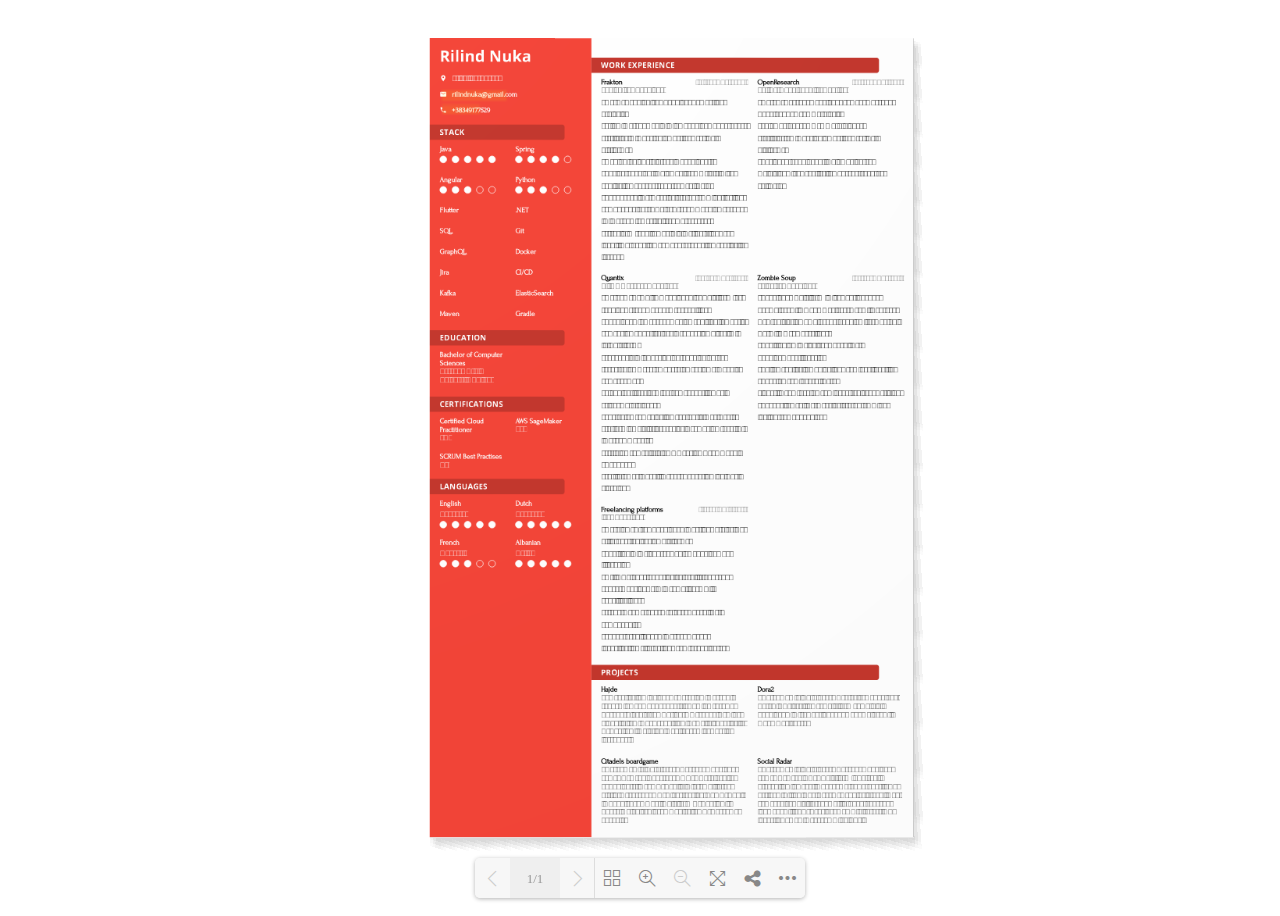
<file: cv.html>
<!DOCTYPE html>
<html lang="en">
<head>
  <meta charset="utf-8">
  <title>Rilind Nuka CV</title>
  <meta name="viewport" content="width=device-width, user-scalable=no, minimum-scale=1.0, maximum-scale=1.0">


  <!-- Flipbook StyleSheet -->
  <link href="dflip/css/dflip.min.css" rel="stylesheet" type="text/css">

  <!-- Icons Stylesheet -->
  <link href="dflip/css/themify-icons.min.css" rel="stylesheet" type="text/css">

</head>
<body>
  <div class="_df_book"
  source="assets/cv.pdf"
  id="df_manual_book">
</div>




<!-- jQuery  -->
<script src="dflip/js/libs/jquery.min.js" type="text/javascript"></script>
<!-- Flipbook main Js file -->
<script src="dflip/js/dflip.min.js" type="text/javascript"></script>

</body>
</html>
</file>
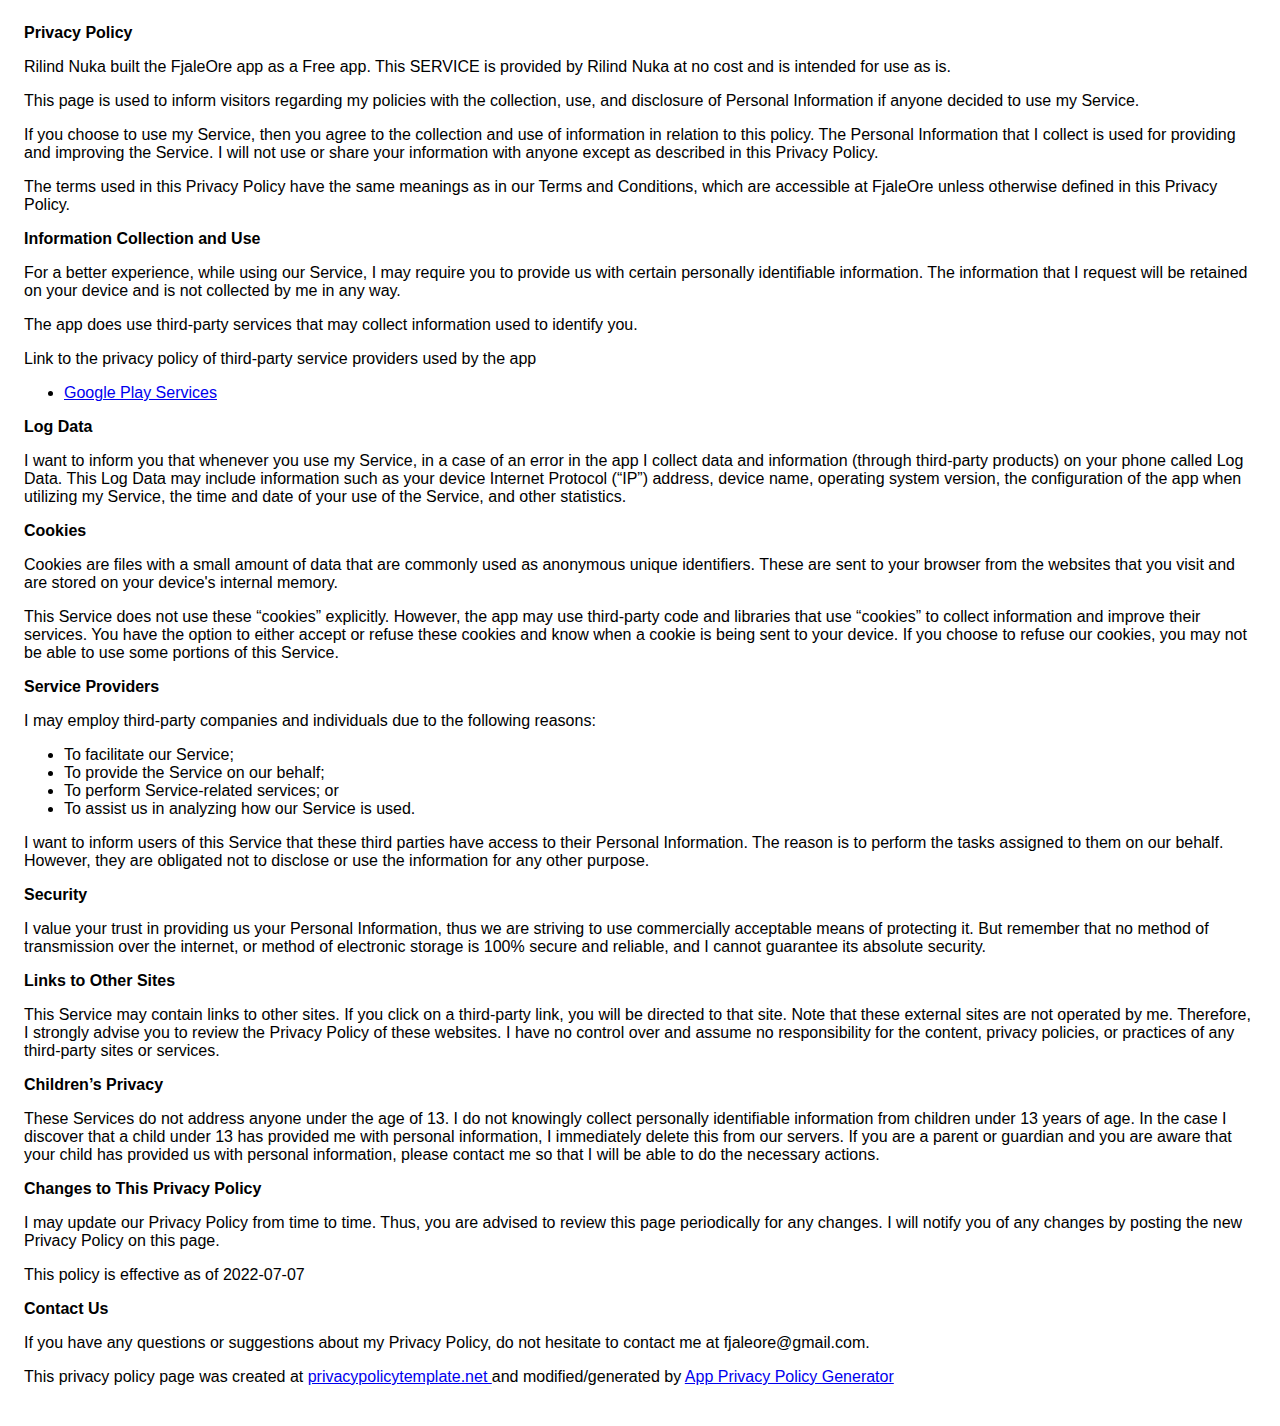
<file: fjaleore.html>
<!DOCTYPE html>
    <html>
    <head>
      <meta charset='utf-8'>
      <meta name='viewport' content='width=device-width'>
      <title>Privacy Policy</title>
      <style> body { font-family: 'Helvetica Neue', Helvetica, Arial, sans-serif; padding:1em; } </style>
    </head>
    <body>
    <strong>Privacy Policy</strong> <p>
                  Rilind Nuka built the FjaleOre app as
                  a Free app. This SERVICE is provided by
                  Rilind Nuka at no cost and is intended for use as
                  is.
                </p> <p>
                  This page is used to inform visitors regarding my
                  policies with the collection, use, and disclosure of Personal
                  Information if anyone decided to use my Service.
                </p> <p>
                  If you choose to use my Service, then you agree to
                  the collection and use of information in relation to this
                  policy. The Personal Information that I collect is
                  used for providing and improving the Service. I will not use or share your information with
                  anyone except as described in this Privacy Policy.
                </p> <p>
                  The terms used in this Privacy Policy have the same meanings
                  as in our Terms and Conditions, which are accessible at
                  FjaleOre unless otherwise defined in this Privacy Policy.
                </p> <p><strong>Information Collection and Use</strong></p> <p>
                  For a better experience, while using our Service, I
                  may require you to provide us with certain personally
                  identifiable information. The information that
                  I request will be retained on your device and is not collected by me in any way.
                </p> <div><p>
                    The app does use third-party services that may collect
                    information used to identify you.
                  </p> <p>
                    Link to the privacy policy of third-party service providers used
                    by the app
                  </p> <ul><li><a href="https://www.google.com/policies/privacy/" target="_blank" rel="noopener noreferrer">Google Play Services</a></li><!----><!----><!----><!----><!----><!----><!----><!----><!----><!----><!----><!----><!----><!----><!----><!----><!----><!----><!----><!----><!----><!----><!----><!----><!----><!----><!----></ul></div> <p><strong>Log Data</strong></p> <p>
                  I want to inform you that whenever you
                  use my Service, in a case of an error in the app
                  I collect data and information (through third-party
                  products) on your phone called Log Data. This Log Data may
                  include information such as your device Internet Protocol
                  (“IP”) address, device name, operating system version, the
                  configuration of the app when utilizing my Service,
                  the time and date of your use of the Service, and other
                  statistics.
                </p> <p><strong>Cookies</strong></p> <p>
                  Cookies are files with a small amount of data that are
                  commonly used as anonymous unique identifiers. These are sent
                  to your browser from the websites that you visit and are
                  stored on your device's internal memory.
                </p> <p>
                  This Service does not use these “cookies” explicitly. However,
                  the app may use third-party code and libraries that use
                  “cookies” to collect information and improve their services.
                  You have the option to either accept or refuse these cookies
                  and know when a cookie is being sent to your device. If you
                  choose to refuse our cookies, you may not be able to use some
                  portions of this Service.
                </p> <p><strong>Service Providers</strong></p> <p>
                  I may employ third-party companies and
                  individuals due to the following reasons:
                </p> <ul><li>To facilitate our Service;</li> <li>To provide the Service on our behalf;</li> <li>To perform Service-related services; or</li> <li>To assist us in analyzing how our Service is used.</li></ul> <p>
                  I want to inform users of this Service
                  that these third parties have access to their Personal
                  Information. The reason is to perform the tasks assigned to
                  them on our behalf. However, they are obligated not to
                  disclose or use the information for any other purpose.
                </p> <p><strong>Security</strong></p> <p>
                  I value your trust in providing us your
                  Personal Information, thus we are striving to use commercially
                  acceptable means of protecting it. But remember that no method
                  of transmission over the internet, or method of electronic
                  storage is 100% secure and reliable, and I cannot
                  guarantee its absolute security.
                </p> <p><strong>Links to Other Sites</strong></p> <p>
                  This Service may contain links to other sites. If you click on
                  a third-party link, you will be directed to that site. Note
                  that these external sites are not operated by me.
                  Therefore, I strongly advise you to review the
                  Privacy Policy of these websites. I have
                  no control over and assume no responsibility for the content,
                  privacy policies, or practices of any third-party sites or
                  services.
                </p> <p><strong>Children’s Privacy</strong></p> <div><p>
                    These Services do not address anyone under the age of 13.
                    I do not knowingly collect personally
                    identifiable information from children under 13 years of age. In the case
                    I discover that a child under 13 has provided
                    me with personal information, I immediately
                    delete this from our servers. If you are a parent or guardian
                    and you are aware that your child has provided us with
                    personal information, please contact me so that
                    I will be able to do the necessary actions.
                  </p></div> <!----> <p><strong>Changes to This Privacy Policy</strong></p> <p>
                  I may update our Privacy Policy from
                  time to time. Thus, you are advised to review this page
                  periodically for any changes. I will
                  notify you of any changes by posting the new Privacy Policy on
                  this page.
                </p> <p>This policy is effective as of 2022-07-07</p> <p><strong>Contact Us</strong></p> <p>
                  If you have any questions or suggestions about my
                  Privacy Policy, do not hesitate to contact me at fjaleore@gmail.com.
                </p> <p>This privacy policy page was created at <a href="https://privacypolicytemplate.net" target="_blank" rel="noopener noreferrer">privacypolicytemplate.net </a>and modified/generated by <a href="https://app-privacy-policy-generator.nisrulz.com/" target="_blank" rel="noopener noreferrer">App Privacy Policy Generator</a></p>
    </body>
    </html>
</file>
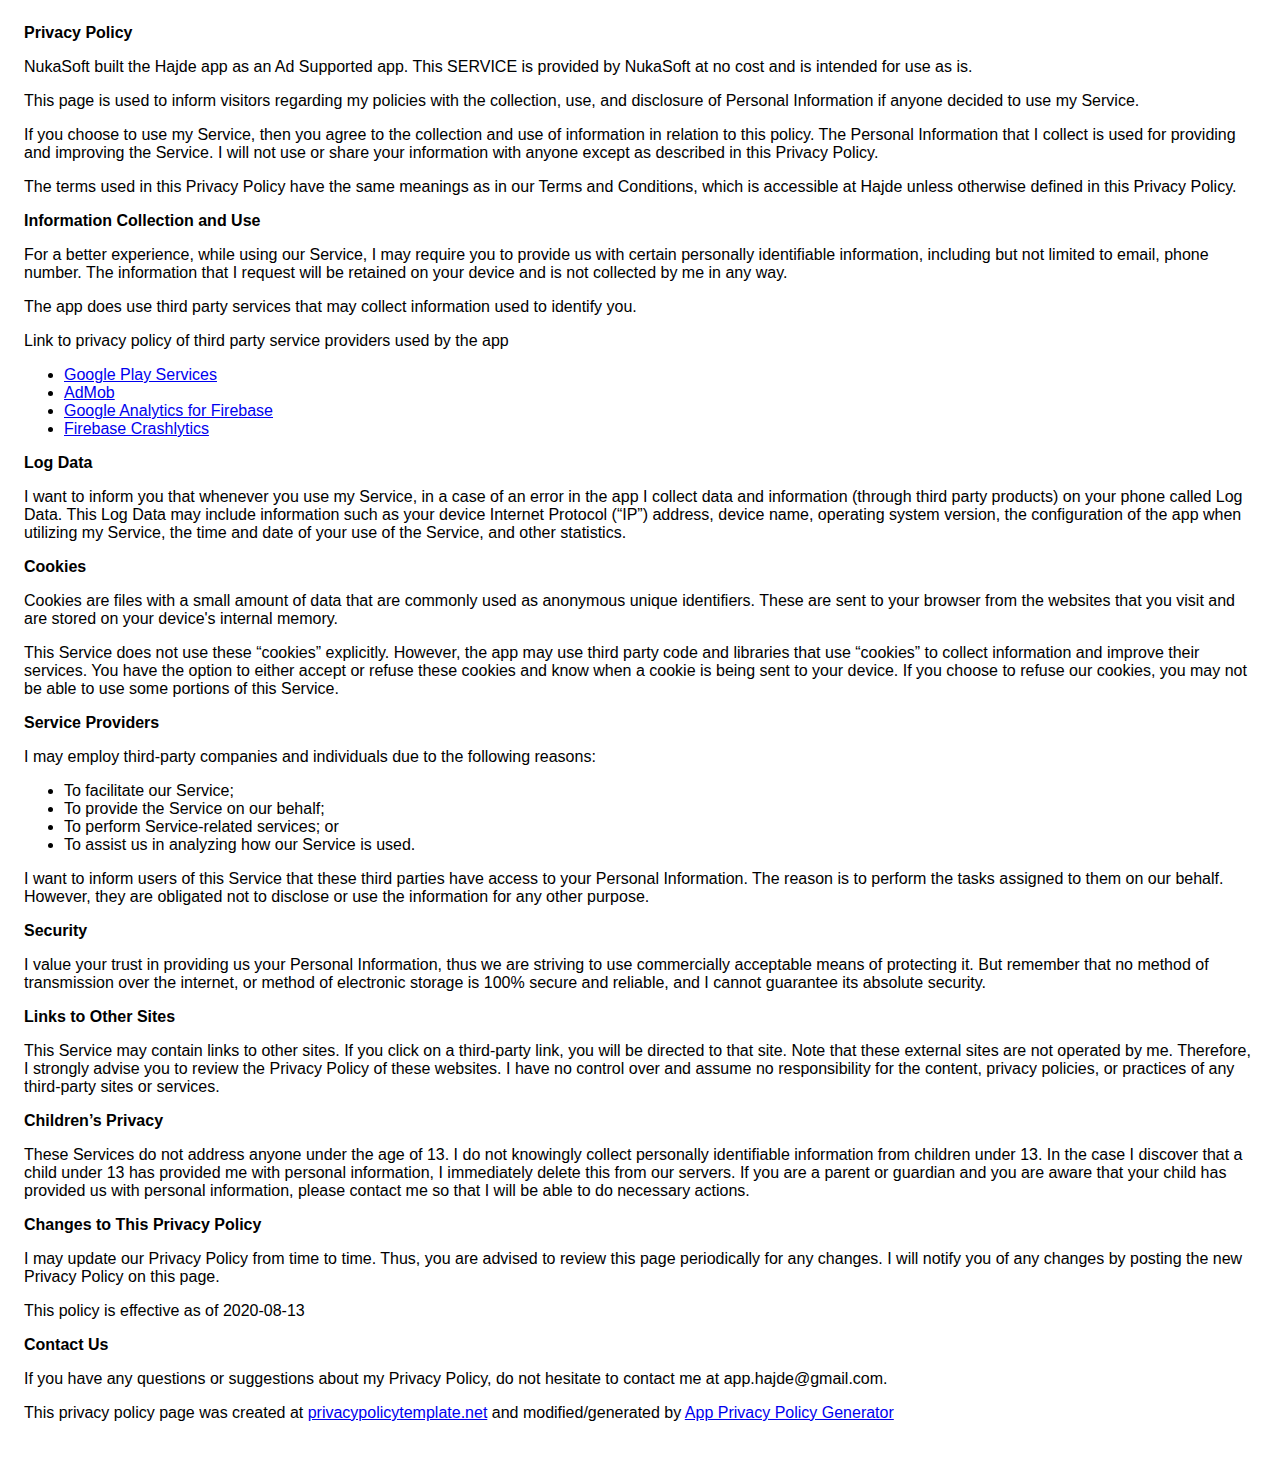
<file: privacy.html>
<!DOCTYPE html>
    <html>
    <head>
      <meta charset='utf-8'>
      <meta name='viewport' content='width=device-width'>
      <title>Privacy Policy</title>
      <style> body { font-family: 'Helvetica Neue', Helvetica, Arial, sans-serif; padding:1em; } </style>
    </head>
    <body>
    <strong>Privacy Policy</strong> <p>
                  NukaSoft built the Hajde app as
                  an Ad Supported app. This SERVICE is provided by
                  NukaSoft at no cost and is intended for use as
                  is.
                </p> <p>
                  This page is used to inform visitors regarding my
                  policies with the collection, use, and disclosure of Personal
                  Information if anyone decided to use my Service.
                </p> <p>
                  If you choose to use my Service, then you agree to
                  the collection and use of information in relation to this
                  policy. The Personal Information that I collect is
                  used for providing and improving the Service. I will not use or share your information with
                  anyone except as described in this Privacy Policy.
                </p> <p>
                  The terms used in this Privacy Policy have the same meanings
                  as in our Terms and Conditions, which is accessible at
                  Hajde unless otherwise defined in this Privacy Policy.
                </p> <p><strong>Information Collection and Use</strong></p> <p>
                  For a better experience, while using our Service, I
                  may require you to provide us with certain personally
                  identifiable information, including but not limited to email, phone number. The information that
                  I request will be retained on your device and is not collected by me in any way.
                </p> <div><p>
                    The app does use third party services that may collect
                    information used to identify you.
                  </p> <p>
                    Link to privacy policy of third party service providers used
                    by the app
                  </p> <ul><li><a href="https://www.google.com/policies/privacy/" target="_blank" rel="noopener noreferrer">Google Play Services</a></li><li><a href="https://support.google.com/admob/answer/6128543?hl=en" target="_blank" rel="noopener noreferrer">AdMob</a></li><li><a href="https://firebase.google.com/policies/analytics" target="_blank" rel="noopener noreferrer">Google Analytics for Firebase</a></li><li><a href="https://firebase.google.com/support/privacy/" target="_blank" rel="noopener noreferrer">Firebase Crashlytics</a></li><!----><!----><!----><!----><!----><!----><!----><!----><!----><!----><!----><!----><!----><!----><!----><!----><!----><!----><!----></ul></div> <p><strong>Log Data</strong></p> <p>
                  I want to inform you that whenever you
                  use my Service, in a case of an error in the app
                  I collect data and information (through third party
                  products) on your phone called Log Data. This Log Data may
                  include information such as your device Internet Protocol
                  (“IP”) address, device name, operating system version, the
                  configuration of the app when utilizing my Service,
                  the time and date of your use of the Service, and other
                  statistics.
                </p> <p><strong>Cookies</strong></p> <p>
                  Cookies are files with a small amount of data that are
                  commonly used as anonymous unique identifiers. These are sent
                  to your browser from the websites that you visit and are
                  stored on your device's internal memory.
                </p> <p>
                  This Service does not use these “cookies” explicitly. However,
                  the app may use third party code and libraries that use
                  “cookies” to collect information and improve their services.
                  You have the option to either accept or refuse these cookies
                  and know when a cookie is being sent to your device. If you
                  choose to refuse our cookies, you may not be able to use some
                  portions of this Service.
                </p> <p><strong>Service Providers</strong></p> <p>
                  I may employ third-party companies and
                  individuals due to the following reasons:
                </p> <ul><li>To facilitate our Service;</li> <li>To provide the Service on our behalf;</li> <li>To perform Service-related services; or</li> <li>To assist us in analyzing how our Service is used.</li></ul> <p>
                  I want to inform users of this Service
                  that these third parties have access to your Personal
                  Information. The reason is to perform the tasks assigned to
                  them on our behalf. However, they are obligated not to
                  disclose or use the information for any other purpose.
                </p> <p><strong>Security</strong></p> <p>
                  I value your trust in providing us your
                  Personal Information, thus we are striving to use commercially
                  acceptable means of protecting it. But remember that no method
                  of transmission over the internet, or method of electronic
                  storage is 100% secure and reliable, and I cannot
                  guarantee its absolute security.
                </p> <p><strong>Links to Other Sites</strong></p> <p>
                  This Service may contain links to other sites. If you click on
                  a third-party link, you will be directed to that site. Note
                  that these external sites are not operated by me.
                  Therefore, I strongly advise you to review the
                  Privacy Policy of these websites. I have
                  no control over and assume no responsibility for the content,
                  privacy policies, or practices of any third-party sites or
                  services.
                </p> <p><strong>Children’s Privacy</strong></p> <p>
                  These Services do not address anyone under the age of 13.
                  I do not knowingly collect personally
                  identifiable information from children under 13. In the case
                  I discover that a child under 13 has provided
                  me with personal information, I immediately
                  delete this from our servers. If you are a parent or guardian
                  and you are aware that your child has provided us with
                  personal information, please contact me so that
                  I will be able to do necessary actions.
                </p> <p><strong>Changes to This Privacy Policy</strong></p> <p>
                  I may update our Privacy Policy from
                  time to time. Thus, you are advised to review this page
                  periodically for any changes. I will
                  notify you of any changes by posting the new Privacy Policy on
                  this page.
                </p> <p>This policy is effective as of 2020-08-13</p> <p><strong>Contact Us</strong></p> <p>
                  If you have any questions or suggestions about my
                  Privacy Policy, do not hesitate to contact me at app.hajde@gmail.com.
                </p> <p>
                  This privacy policy page was created at
                  <a href="https://privacypolicytemplate.net" target="_blank" rel="noopener noreferrer">privacypolicytemplate.net</a>
                  and modified/generated by
                  <a href="https://app-privacy-policy-generator.firebaseapp.com/" target="_blank" rel="noopener noreferrer">App Privacy Policy Generator</a></p>
    </body>
    </html>
</file>
<file: dflip/css/dflip.min.css>
.df-abs-center{top:50%;left:50%;position:absolute;-webkit-transform:translate(-50%,-50%);-moz-transform:translate(-50%,-50%);-ms-transform:translate(-50%,-50%);transform:translate(-50%,-50%)}.df-abs-h-center{position:absolute;left:50%;-webkit-transform:translate(-50%);-moz-transform:translate(-50%);-ms-transform:translate(-50%);transform:translate(-50%)}.df-container{min-height:320px;background:no-repeat 50%;background-size:cover;width:100%;position:relative;image-rendering:auto;direction:ltr}.df-container div{box-sizing:border-box !important}.df-container.df-transparent:not(.df-fullscreen){background:transparent !important}.df-container.df-custom-fullscreen.df-fullscreen{position:fixed !important;top:0 !important;left:0 !important;right:0 !important;bottom:0 !important;margin:0 !important;border:0 !important;z-index:999999}.df-container .loading-info{position:absolute;top:100%;margin-top:20px;margin-left:5px;padding:6px 20px;background-color:rgba(0,0,0,0.3);font-style:italic;border-radius:5px;font-size:11px;max-height:30px;color:#fff;max-width:200px;transform:translateX(-50%);-moz-transform:translateX(-50%);-ms-transform:translateX(-50%);-webkit-transform:translateX(-50%);left:50%;opacity:.7;transition:.3s top ease;-webkit-transition:.3s top ease}.loading-info.df-old-browser{color:gray;background-color:white;opacity:.9;text-align:center;max-height:none}.loading-info.df-old-browser a{font-weight:bold;font-style:normal;text-transform:uppercase;color:#2196f3;display:block;text-decoration:underline;margin:10px 0 0}.df-container.df-init .loading-info{top:50%}.df-3dcanvas{position:absolute;z-index:1;right:0;top:0}.df-rtl .df-3dcanvas{right:auto;right:initial;left:0}.df-container a{outline:0;text-decoration:none;box-shadow:none}.df-container.df-zoom-enabled canvas.df-3dcanvas,.df-container.df-zoom-enabled .df-book-stage{cursor:move;cursor:-webkit-grab}.df-container:before,.df-container:after{content:" ";transition:.3s .1s opacity;-webkit-transition:.3s .1s opacity;opacity:0;height:50px;width:50px;left:50%;top:50%;font-size:12px;margin:-45px -25px -25px;box-sizing:border-box;position:absolute;pointer-events:none}.df-container.df-loading:before,.df-container.df-loading:after{content:" ";z-index:100;opacity:1}.df-container.df-loading:after{content:" ";background-image:url("../images/loading.gif");background-repeat:no-repeat;background-size:32px;background-position:50%}.df-container.df-loading:before{background-color:white;-webkit-border-radius:50px;-moz-border-radius:50px;border-radius:50px;border:1px solid rgba(150,150,150,0.2)}.df-book-stage{position:absolute;overflow:hidden;right:0;bottom:0;z-index:1;top:0;left:0;filter:blur(0);-webkit-filter:blur(0);padding:30px 50px 70px}.df-container.df-xs .df-book-stage{padding-left:20px;padding-right:20px}.df-container.df-sidemenu-open .df-book-stage{padding-left:230px;padding-right:10px}.df-container.df-sidemenu-open>.df-ui-btn.df-ui-prev{left:220px}.df-rtl.df-container.df-sidemenu-open>.df-ui-btn.df-ui-prev{left:0}.df-rtl.df-container.df-sidemenu-open>.df-ui-btn.df-ui-next{right:220px}.df-book-stage.df-zoom-enabled{cursor:move}.df-page-front:before,.df-page-back:before{content:" "}.df-book-page .df-page-front:before{background-image:-webkit-linear-gradient(right,rgba(0,0,0,0.25),rgba(0,0,0,0.2) 10%,rgba(0,0,0,0.15) 25%,rgba(0,0,0,0) 70%);background-image:-moz-linear-gradient(right,rgba(0,0,0,0.25),rgba(0,0,0,0.2) 10%,rgba(0,0,0,0.15) 25%,rgba(0,0,0,0) 70%);background-image:-ms-linear-gradient(right,rgba(0,0,0,0.25),rgba(0,0,0,0.2) 10%,rgba(0,0,0,0.15) 25%,rgba(0,0,0,0) 70%)}.df-book-page .df-page-back:before{background-image:-webkit-linear-gradient(left,rgba(0,0,0,0.25),rgba(0,0,0,0.15) 15%,rgba(255,255,255,0.07),rgba(255,255,255,0.0));background-image:-moz-linear-gradient(left,rgba(0,0,0,0.25),rgba(0,0,0,0.15) 15%,rgba(255,255,255,0.07),rgba(255,255,255,0.0));background-image:-ms-linear-gradient(left,rgba(0,0,0,0.25),rgba(0,0,0,0.15) 15%,rgba(255,255,255,0.07),rgba(255,255,255,0.0))}.df-book-wrapper,.df-page-wrapper,.df-book-page,.df-page-content,.df-page-front:before,.df-page-wrapper:after,.df-page-back:before,.df-page-content:after,.df-page-effects,.df-page-effects:before,.df-page-effects{position:absolute;height:100%;display:block;top:0}.df-page-content,.df-book-page{width:100%}.df-book-wrapper{position:relative;margin:0 auto;transition:.3s left;-webkit-transition:.3s left;left:0}.df-zoom-enabled .df-book-wrapper{transition:none;-webkit-transition:none}.df-loading.df-container .df-book-wrapper{left:100%}.df-book-wrapper.close-right{left:25%}.df-book-wrapper.close-left{left:-25%}.df-book-shadow{position:absolute;z-index:-1;height:100%;-webkit-box-shadow:0 0 10px rgba(0,0,0,0.3);-moz-box-shadow:0 0 10px rgba(0,0,0,0.3);-ms-box-shadow:0 0 10px rgba(0,0,0,0.3);box-shadow:0 0 10px rgba(0,0,0,0.3)}.df-book-wrapper .df-book-side-buttons{position:absolute;left:100%;width:40px;opacity:.3;height:100%;cursor:pointer;z-index:30;-webkit-border-radius:0 20px 20px 0;-moz-border-radius:0 20px 20px 0;border-radius:0 20px 20px 0}.df-book-prev-button.df-book-side-buttons{-webkit-border-radius:20px 0 0 20px;-moz-border-radius:20px 0 0 20px;border-radius:20px 0 0 20px}.df-book-wrapper .df-book-side-buttons:hover{opacity:.5;background-color:rgba(0,0,0,0.18)}.df-book-wrapper .df-book-prev-button{right:100%;left:auto;left:initial}.df-book-wrapper .df-book-side-buttons:before{position:absolute;font-size:30px;-webkit-transform:translate(-50%,-50%);-moz-transform:translate(-50%,-50%);-ms-transform:translate(-50%,-50%);transform:translate(-50%,-50%);left:50%;top:50%}.df-page-wrapper{overflow:hidden}.df-hard-page .df-page-wrapper{width:100% !important;height:100% !important;overflow:visible;transform-style:preserve-3d;-webkit-transform-origin:0 50% 0;-moz-transform-origin:0 50% 0;-ms-transform-origin:0 50% 0;transform-origin:0 50% 0}.df-book-page.df-flipping,.df-book-page.df-folding{box-shadow:-2px 0 10px rgba(0,0,0,0.0)}.df-book-page.df-left-side{left:0;-webkit-transform-origin:right;-moz-transform-origin:right;-ms-transform-origin:right;transform-origin:right}.df-book-page.df-right-side{left:50%;-webkit-transform-origin:left;-moz-transform-origin:left;-ms-transform-origin:left;transform-origin:left}.df-book-page.df-right-side+.df-page-wrapper.df-right-side{z-index:-1}.df-book-page .df-page-front,.df-book-page .df-page-back{width:100%;background-size:100.5% 100%;background-size:100% 100%;height:100%;background-color:white;position:absolute;box-sizing:border-box}.df-page-back>canvas,.df-page-front>canvas{width:100%;position:relative;z-index:-1}.df-quick-turn:before{opacity:0}.df-book-page.df-flipping.df-left-side:before{background-image:-webkit-linear-gradient(left,rgba(0,0,0,0),rgba(0,0,0,0.1));background-image:-moz-linear-gradient(left,rgba(0,0,0,0),rgba(0,0,0,0.1));width:10px;left:-10px}.df-book-page{width:50%}.df-book-page.df-flipping,.df-book-page.df-folding{z-index:200 !important}.df-page-content{background-size:100.25% !important;background-repeat:no-repeat !important;transition-property:transform;-webkit-transition-property:-webkit-transform;width:100%;overflow:hidden}.df-book-page.df-left-side .df-page-front{z-index:2}.df-book-page.df-left-side .df-page-back{z-index:1}.df-book-page.df-left-side.df-folding:not(.df-hard-page) .df-page-back{z-index:3}.df-book-page.df-right-side .df-page-front{top:0;left:0;z-index:0}.df-book-page,.df-page-front,.df-page-back,.df-page-fold-inner-shadow,.df-page-fold-outer-shadow,.df-page-wrapper{position:absolute;-webkit-transform-origin:0 0;-moz-transform-origin:0 0;-ms-transform-origin:0 0;transform-origin:0 0}.df-page-front,.df-page-back{overflow:hidden}.df-page-fold-outer-shadow{z-index:-1;width:100%;height:100%}.df-page-fold-inner-shadow{position:absolute;z-index:5;display:none}.df-book-page.df-folding .df-page-fold-inner-shadow{display:block}.df-book-page.df-right-side .df-page-back{left:0;z-index:1}.df-book-page.df-right-side.df-folding .df-page-front{z-index:2}.df-page-wrapper.df-right-side .df-page-back{left:100%;z-index:1;overflow:hidden}.df-hard-page .df-page-front,.df-hard-page .df-page-back{-webkit-backface-visibility:hidden;-moz-backface-visibility:hidden;-ms-backface-visibility:hidden;backface-visibility:hidden}.df-hard-page.df-right-side .df-page-front{-webkit-transform-origin:right 50%;-moz-transform-origin:right 50%;-ms-transform-origin:right 50%;transform-origin:right 50%;z-index:3 !important}.df-hard-page.df-left-side .df-page-front{-webkit-transform-origin:right 50%;-moz-transform-origin:right 50%;-ms-transform-origin:right 50%;transform-origin:right 50%}.df-hard-page.df-right-side .df-page-back{-webkit-transform-origin:left 50%;-moz-transform-origin:left 50%;-ms-transform-origin:left 50%;transform-origin:left 50%;z-index:3}.df-hard-page.df-left-side .df-page-back{-webkit-transform-origin:left 50%;-moz-transform-origin:left 50%;-ms-transform-origin:left 50%;transform-origin:left 50%}.df-page-front:before,.df-page-back:before{width:20%;z-index:5;pointer-events:none}.df-page-front:before{right:0}.df-page-wrapper.df-right-side.df-flipping{z-index:4}.df-ui{height:60px;padding:20px 16px 0}.df-ui-wrapper,.df-ui-btn{color:#888;vertical-align:top;background-color:#f7f7f7;box-sizing:border-box;text-align:center}.df-ui-wrapper{box-shadow:0 1px 4px rgba(0,0,0,0.3);background-color:#f7f7f7;position:absolute}.df-share-wrapper{z-index:2;position:absolute;top:0;bottom:0;right:0;left:0;background-color:rgba(0,0,0,0.35);display:none}.df-share-box{position:absolute;top:50%;width:280px;-webkit-transform:translateX(-50%) translateY(-50%);-moz-transform:translateX(-50%) translateY(-50%);-ms-transform:translateX(-50%) translateY(-50%);transform:translateX(-50%) translateY(-50%);left:50%;background-color:#fff;border-radius:10px;padding:10px 15px 5px;text-align:center}span.df-share-title{color:#777;margin-bottom:10px;display:block}.df-share-url{background-color:#fff;height:60px;color:#666;padding:2px 5px;-webkit-border-radius:5px;-moz-border-radius:5px;border-radius:5px;width:100%;font-size:12px;box-sizing:border-box;margin-bottom:0}.df-share-button{display:inline-block;text-align:center;cursor:pointer;-webkit-border-radius:50%;-moz-border-radius:50%;border-radius:50%;padding:10px;margin:3px;color:#aaa}.df-share-button:hover{color:#444}.df-ui-btn{position:relative;width:35px;right:0;height:40px;font-size:17px;cursor:pointer;z-index:2;display:inline-block;padding:12px 5px;line-height:1}.df-floating .df-ui-controls>.df-ui-btn:first-child{border-radius:5px 0 0 5px}.df-floating .df-ui-controls>.df-ui-btn:last-child{border-radius:0 5px 5px 0}.df-ui-btn:before{box-sizing:border-box}.df-ui-thumbnail,.df-ui-share,.df-ui-outline,.df-ui-help,.df-ui-sound{float:left}.df-ui-btn:hover{color:#00acce}.df-ui-btn.disabled,.df-ui-btn.disabled:hover{color:#ccc}.df-ui-page{padding:8px 5px 2px;font-size:12px;width:auto;width:50px;margin:0;border-radius:0;background-color:rgba(0,0,0,0.03)}.df-ui-page input{width:100%;background-color:transparent;height:25px;margin:0;padding:0 !important;border:1px solid #8f8f8f;text-align:center;vertical-align:top;color:transparent;font-size:14px;top:0;box-sizing:border-box;z-index:-1;display:inline-block;opacity:0}.df-ui-page input:focus{z-index:2;opacity:1;color:inherit}.df-ui-page input:focus+label{opacity:0;display:none}.df-ui-page label{position:absolute;height:30px;width:100%;display:block;top:0;padding-top:14px;line-height:1.1em;color:#999;font-size:13px;font-weight:normal;left:0;cursor:pointer;background-color:transparent;z-index:1;box-sizing:border-box}.df-ui-share{float:left}.df-ui-fullscreen{bottom:0}.df-ui-zoom{top:24px;height:60px;right:24px;width:30px;display:none;-webkit-border-radius:3px;-moz-border-radius:3px;border-radius:3px}.df-ui-sidemenu-close{position:absolute;top:10px;right:-32px;font-size:14px;width:32px;height:35px;cursor:pointer;padding:10px 0;background:inherit;border-radius:0 5px 5px 0;z-index:-1;transition:.5s ease;-webkit-transition:.5s ease}.df-ui-controls{bottom:0;width:100%;height:40px;padding:0;-webkit-touch-callout:none;-webkit-user-select:none;-moz-user-select:none;-ms-user-select:none;user-select:none;z-index:4;display:block}.df-floating .df-ui-controls{bottom:10px;width:auto;width:initial;-webkit-transform:translateX(-50%);-moz-transform:translateX(-50%);-ms-transform:translateX(-50%);transform:translateX(-50%);left:50%;margin:0 auto;display:table;display:flex;border-radius:5px}.df-floating.df-controls-top .df-ui-controls{bottom:auto;bottom:initial;top:10px}.df-floating.df-controls-hide .df-ui-controls{display:none}.df-ui-wrapper.df-ui-controls .df-ui-btn{float:none}.df-ui-size{bottom:24px;height:60px;right:24px}.df-ui-zoom:before,.df-ui-size:before{height:0;border-bottom:1px solid;content:" ";right:5px;opacity:.3;display:block;position:absolute;top:30px;left:5px;z-index:2}.df-ui-zoomin{top:0}.df-ui-zoomout{bottom:0}.df-ui-next{right:0;border-radius:0}.df-container.df-floating>.df-ui-next{right:8px}.df-container.df-floating>.df-ui-prev{left:2px}.df-container>.df-ui-next,.df-container>.df-ui-prev{margin-top:-5px;-webkit-transform:translateY(-50%);-moz-transform:translateY(-50%);-ms-transform:translateY(-50%);transform:translateY(-50%);top:50%;position:absolute;opacity:.3;font-size:36px;color:#000;text-align:center;background-color:transparent;height:auto;height:initial;width:auto;width:initial}.df-container>.df-ui-next:hover,.df-container>.df-ui-prev:hover{opacity:.7}.df-container.df-floating>.df-ui-next,.df-container.df-floating>.df-ui-prev{border-radius:50%;width:40px}.df-ui-prev{left:0;right:auto;border-radius:0}.df-ui-alt{position:relative !important;right:auto;right:initial;left:auto;left:initial;box-shadow:none !important}.df-ui-alt.df-ui-next{border-right:1px solid #ddd}.df-ui-btn.df-active{color:#00acce;background-color:#e7e7e7}.df-ui-fit{display:none}.df-ui-zoomin,.df-ui-zoomout,.df-ui-fullscreen,.df-ui-more{float:right}.df-ui-fit{top:0}.df-ui-more .more-container,.df-ui-search .search-container{display:none;position:absolute;bottom:100%;margin-bottom:8px !important;right:10px;background-color:#f7f7f7;z-index:20;border-radius:5px;box-shadow:0 -1px 3px rgba(0,0,0,0.2)}.df-controls-top .df-ui-more .more-container,.df-controls-top .df-ui-search .search-container{bottom:auto;bottom:initial;margin-top:8px !important;top:100%;box-shadow:0 1px 3px rgba(0,0,0,0.2)}.more-container:before,.search-container:before{content:" ";position:absolute;border:7px solid transparent;border-top-color:#eee;height:0;width:0;bottom:-14px;right:13px;margin-right:-8px;pointer-events:none}.df-controls-top .more-container:before,.df-controls-top .search-container:before{border:7px solid transparent;border-bottom-color:#eee;top:-14px}.more-container .df-ui-btn{width:auto;width:initial;width:170px;text-align:left;padding:8px 10px;height:36px;border-top:1px solid #e4e4e4;border-radius:0}.more-container .df-ui-btn:hover{background-color:#eee}.more-container>.df-ui-btn:first-child{border-radius:5px;border-top:0}.more-container>.df-ui-btn:last-child{border-radius:0 0 5px 5px}.more-container .df-ui-btn:before{position:absolute;top:11px;font-size:14px}.df-ui-btn span{display:none}.more-container .df-ui-btn span{font-size:12px;padding-left:20px;vertical-align:middle;display:inline-block}.df-ui-more.df-active .more-container,.df-ui-search.df-active .search-container{display:block}.df-container section{padding:0}.annotationLayer section,.annotationDiv section,.customLinkAnnotation,.customHtmlAnnotation,.customVideoAnnotation,.linkAnnotation,.highlightAnnotation,.popupAnnotation{position:absolute;z-index:5;cursor:pointer;pointer-events:all}.annotationDiv .popupWrapper{position:absolute;width:20em}.annotationDiv .popup{position:absolute;z-index:200;max-width:20em;background-color:#ff9;box-shadow:0 2px 5px #333;border-radius:2px;padding:.6em;margin-left:5px;cursor:pointer;word-wrap:break-word}.annotationDiv .popup h1{font-size:1em;border-bottom:1px solid #000;padding-bottom:.2em}.annotationDiv .popup p{padding-top:.2em}.annotationDiv .highlightAnnotation,.annotationDiv .underlineAnnotation,.annotationDiv .squigglyAnnotation,.annotationDiv .strikeoutAnnotation,.annotationDiv .fileAttachmentAnnotation{cursor:pointer}.annotationDiv .textAnnotation img{position:absolute;cursor:pointer}section.linkAnnotation a,.annotationDiv .buttonWidgetAnnotation.pushButton>a{display:block;height:100%}section.linkAnnotation a,a.linkAnnotation,a.customLinkAnnotation,.customHtmlAnnotation,.customVideoAnnotation{background-color:transparent;background-color:#ff0;opacity:.1}section.linkAnnotation a:hover,a.linkAnnotation:hover,.highlightAnnotation:hover,a.customLinkAnnotation:hover{opacity:.4;border-color:transparent;background-color:#2196f3}.annotationDiv,.textLayerDiv{position:absolute;top:0;left:0;bottom:0;right:0;overflow:hidden}.textLayerDiv{line-height:1.0}.textLayerDiv>div{position:absolute;white-space:pre;cursor:text;-webkit-transform-origin:0 0;-moz-transform-origin:0 0;-o-transform-origin:0 0;-ms-transform-origin:0 0;transform-origin:0 0}section.linkAnnotation a .annotationLayer>a{display:block;position:absolute;height:100%;cursor:pointer;box-sizing:border-box}.df-page-loading:after,.df-page-loading:before{content:" ";height:44px;width:44px;position:absolute;top:50%;left:50%;margin:-22px -22px}.df-page-loading:before{background-color:white;-webkit-border-radius:50px;-moz-border-radius:50px;border-radius:50px;box-sizing:border-box}.df-page-loading:after{background-image:url("../images/loading.gif");background-repeat:no-repeat;background-position:center;background-size:22px}.df-thumb-container .df-vrow{height:124px;left:0;width:90%;margin:10px auto;background-position:50%;cursor:pointer;background-repeat:no-repeat;right:0;border-radius:5px}.df-thumb-container .df-vrow:before{content:"";background-image:url("../images/loading.gif");background-size:22px;height:22px;width:22px;display:block;top:60px;margin:0 auto;position:relative;z-index:0}.df-thumb-container .df-vrow:hover{background-color:#bbb}.df-floating .df-thumb-container .df-vrow:hover,.df-vrow.df-selected{background-color:#ccc;opacity:1}.df-thumb-container .df-vrow.df-thumb-loaded{background-size:contain}.df-thumb-container .df-vrow.df-thumb-loaded:before{display:none}.df-vrow>div{height:20px;background-color:rgba(170,170,170,0.54);width:40px;margin:0 auto}.df-sidemenu{float:left;width:220px;height:auto !important;position:absolute !important;top:0;z-index:3;transition:.5s transform ease;-webkit-transition:.5s -webkit-transform ease;transform:translateX(-100%);-webkit-transform:translateX(-100%);-moz-transform:translateX(-100%);-ms-transform:translateX(-100%);left:-50px;background-color:rgba(238,238,238,0.9)}.df-rtl .df-sidemenu{left:auto;left:initial;transform:translateX(100%);-webkit-transform:translateX(100%);-moz-transform:translateX(100%);-ms-transform:translateX(100%);right:-50px;direction:rtl}.df-thumb-container{text-align:center}.df-outline-container{color:#666;font-size:12px}.df-outline-wrapper,.df-thumb-wrapper{position:absolute !important;top:0;bottom:0;left:0;right:0;height:auto !important;box-shadow:1px 0 4px rgba(102,102,102,0.38)}.df-outline-wrapper{overflow:auto;padding:10px 10px 5px 10px}.df-floating .df-outline-container,.df-floating .df-thumb-container{bottom:0}.df-sidemenu.df-sidemenu-visible{display:block;transform:translateX(0);-ms-transform:translateX(0);-moz-transform:translateX(0);-webkit-transform:translateX(0);left:0}.df-outline-toggle{cursor:pointer;float:left;width:18px;padding:5px 0;margin-left:-18px;text-align:center}.df-outline-toggle.df-outlines-hidden ~ .df-outline-items{display:none}.df-outline-items>.df-outline-item{margin-left:18px}.df-outline-item a:hover,.df-outline-toggle:hover{background-color:#e7e7e7}.df-outline-item a{color:inherit !important;text-decoration:none !important;display:block;padding:5px 0 5px 5px;overflow:hidden;text-overflow:ellipsis;border:none !important;box-shadow:none !important}.df-outline-toggle:before{content:"\e64b";font-size:10px;font-family:'themify'}.df-outline-toggle.df-outlines-hidden:before{content:"\e649"}.df-lightbox-wrapper{position:fixed !important;top:0;bottom:0;right:0;height:auto !important;left:0;background-color:white;z-index:99999}.df-lightbox-controls{float:right;padding:5px;z-index:1000;position:relative}.df-lightbox-close{float:right;height:40px;text-align:center;font-size:50px;cursor:pointer;color:#444;border-radius:50%;border-color:transparent;width:40px;background-color:transparent;transition:.2s;-webkit-transition:.2s}.df-lightbox-close:hover{color:white;background-color:rgba(0,0,0,0.21);border-color:black}.df-lightbox-close:before{top:50%;position:absolute;-webkit-transform:translate(-50%,-50%);-moz-transform:translate(-50%,-50%);-ms-transform:translate(-50%,-50%);transform:translate(-50%,-50%);left:50%;font-size:24px}.df-lightbox-wrapper .df-container{position:absolute !important;width:100%;top:0;bottom:0;height:auto !important}.df-container.df-xs .df-ui-controls .df-ui-btn.df-ui-page{display:none !important}._df_button,._df_thumb,._df_custom{-webkit-box-sizing:border-box;-moz-box-sizing:border-box;box-sizing:border-box;display:inline-block;position:relative;cursor:pointer}._df_button{padding:5px 15px;background:#0085ba;color:white;font-size:14px;border-color:#0073aa #006799 #006799;cursor:pointer;border-width:1px;border-style:solid;-webkit-appearance:none;-webkit-border-radius:3px;border-radius:3px;white-space:nowrap}._df_thumb{border:0;width:140px;height:200px;text-align:center}._df_thumb{cursor:pointer;box-shadow:0 1px 2px rgba(0,0,0,0.22);display:inline-block;-webkit-transform-style:flat;-moz-transform-style:preserve-3d;transform-style:preserve-3d;box-sizing:border-box;-webkit-transition:.2s;margin:30px 10px 10px;-moz-perspective:1200px;perspective:1200px}._df_books ._df_thumb,._df_books .df-dummy{width:140px;height:200px;text-align:center;display:inline-block;position:relative;margin:20px 10px;vertical-align:top}._df_thumb[thumbtype="img"]{height:auto}._df_thumb[thumbtype="img"] img{max-width:100%;max-height:200px;margin:0;padding:0;border:0}._df_book-cover{background-size:100% 100%;height:100%;width:100%;-webkit-transform-origin:left;transform-origin:left;top:0;background-color:#eee;position:relative;overflow:hidden;-webkit-transition:.3s;-moz-transition:.3s;-ms-transition:.3s;box-shadow:0 1px 2px rgba(0,0,0,0.22)}._df_thumb ._df_book-title{bottom:-100%;position:absolute;width:100%;left:0;padding:5px;font-size:12px;background:rgba(60,60,60,0.8);box-sizing:border-box;display:block;color:white;transition:.4s;-webkit-transition:.4s;opacity:0}._df_thumb ._df_book-tag{float:left;padding:0 4px 2px;background-color:rgba(0,0,0,0.26);text-transform:uppercase;font-size:10px;margin:-15px 0 0 2px;z-index:-1;color:rgba(255,255,255,0.8);position:relative}._df_thumb:hover ._df_book-title,._df_thumb-not-found ._df_book-title{opacity:1;bottom:0}._df_thumb:hover ._df_book-cover{-webkit-transform:rotateY(-20deg) rotateZ(0);-moz-transform:rotateY(-20deg) rotateZ(0);-ms-transform:rotateY(-20deg) rotateZ(0);transform:rotateY(-20deg) rotateZ(0);box-shadow:3px 0 12px rgba(0,0,0,0.60)}.df-webkit ._df_thumb:hover ._df_book-cover{-webkit-transform:none;-moz-transform:none;-ms-transform:none;transform:none;box-shadow:1px 0 12px rgba(0,0,0,0.60)}._df_books{max-width:960px;margin:0 auto;text-align:center;position:relative;z-index:1;padding:20px 5px 150px}._df_books-break{color:rgba(255,255,255,0.3);font-size:14px;letter-spacing:1px;font-weight:600;margin-top:25px;text-transform:uppercase}._df_books-break:after{content:" ";bottom:0;width:50px;height:1px;background-color:rgba(255,255,255,0.24);display:block;margin:10px auto}.df-page-wrapper{-webkit-transform:translateZ(0);-moz-transform:translateZ(0);-ms-transform:translateZ(0);transform:translateZ(0)}.df-container ::-webkit-scrollbar{width:8px}.df-container ::-webkit-scrollbar-button{height:8px}.df-container ::-webkit-scrollbar-thumb{background:rgba(0,0,0,0.3);border:0 none #fff;border-radius:100px}.df-container ::-webkit-scrollbar-thumb:hover{background:rgba(0,0,0,0.5)}.df-container ::-webkit-scrollbar-thumb:active{background:rgba(0,0,0,0.5)}.df-container ::-webkit-scrollbar-track{background:rgba(0,0,0,0.20);border:0 none #fff;border-radius:100px}.df-container ::-webkit-scrollbar-track:hover{background:rgba(0,0,0,0.2)}.df-container ::-webkit-scrollbar-track:active{background:rgba(0,0,0,0.15)}.df-container ::-webkit-scrollbar-corner{background:transparent}.df-skipTransition{-webkit-transition:none !important;-moz-transition:none !important;-ms-transition:none !important;transition:none !important}.df-container.df-fullscreen{height:100% !important;max-height:100% !important;width:100% !important;max-width:100% !important}.df-container.df-double-internal .df-page-front{background-position:left;background-size:cover}.df-container.df-double-internal .df-page-back{background-position:right;background-size:cover}.customHtmlAnnotation iframe{position:absolute;top:0;left:0;width:100% !important;height:100% !important}.df-rtl .more-container .df-ui-btn{text-align:right;direction:rtl}.df-rtl .more-container .df-ui-btn:before{right:10px}.df-rtl .more-container .df-ui-btn span{padding:0 20px 0 0}.df-rtl .df-outline-items>.df-outline-item{margin:0 18px 0 0;text-align:right;direction:rtl}.df-rtl .df-outline-toggle{float:right;margin:0 -18px 0 0}.df-rtl .df-outline-toggle.df-outlines-hidden:before{content:"\e64a"}.df-rtl .df-sidemenu.df-sidemenu-visible{left:auto;left:initial;right:0}.df-rtl .df-ui-sidemenu-close{right:auto;right:initial;left:-32px;border-radius:5px 0 0 5px}._df_thumb[thumbtype="img"] ._df_thumb-not-found{height:200px;position:relative}body.admin-bar .df-lightbox-wrapper{top:32px}@media screen and (max-width:782px){body.admin-bar .df-lightbox-wrapper{top:46px}}.df-raw-loading{position:absolute;margin-top:20px;margin-left:5px;padding:6px 20px;background-color:rgba(0,0,0,0.3);font-style:italic;border-radius:5px;font-size:11px;max-height:30px;color:#fff;max-width:200px;transform:translateX(-50%);-moz-transform:translateX(-50%);-ms-transform:translateX(-50%);-webkit-transform:translateX(-50%);left:50%;top:50%;opacity:.7}.df-raw-loading a{color:inherit !important}.df-container .df-raw-loading{top:100%}[hidden]{display:none}html.df-lightbox-open,body.df-lightbox-open{overflow:hidden !important}.df-custom-fullscreen.df-fullscreen[backgroundcolor='transparent']{background:gray !important}
</file>
